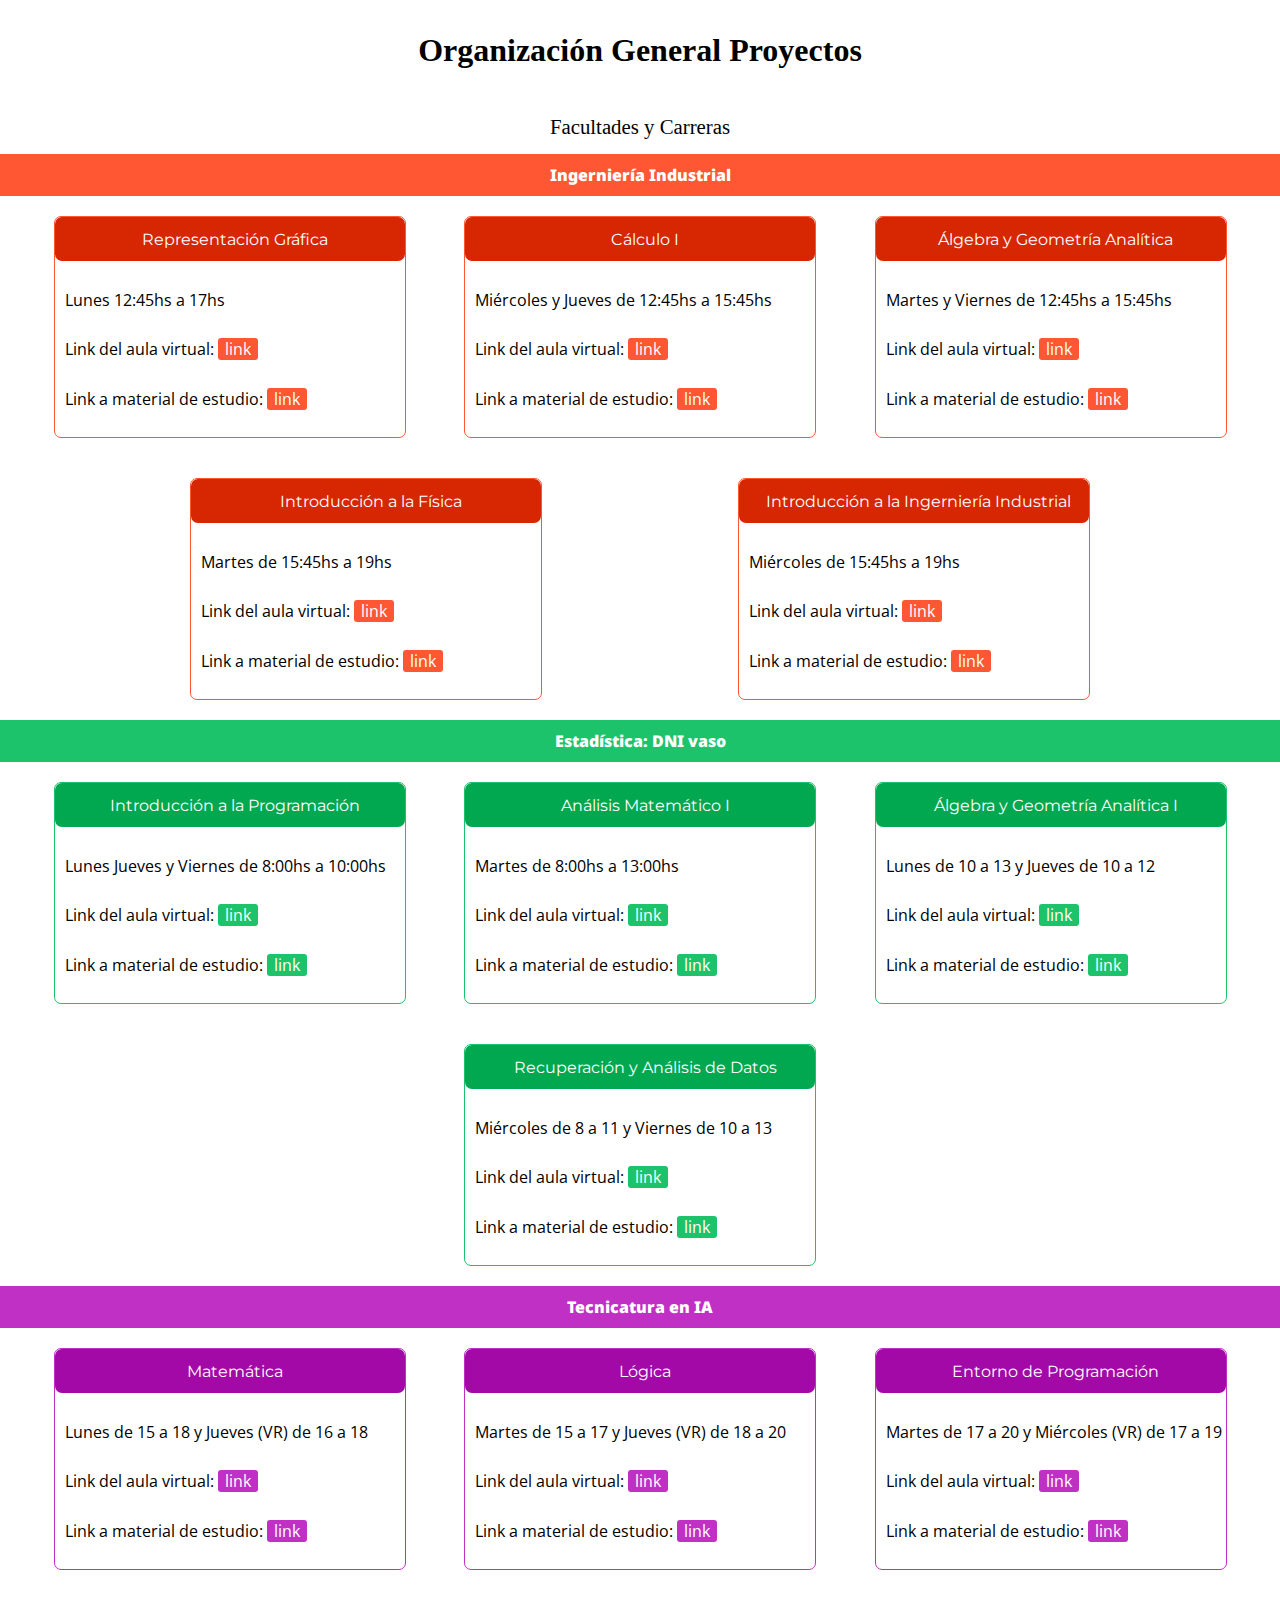
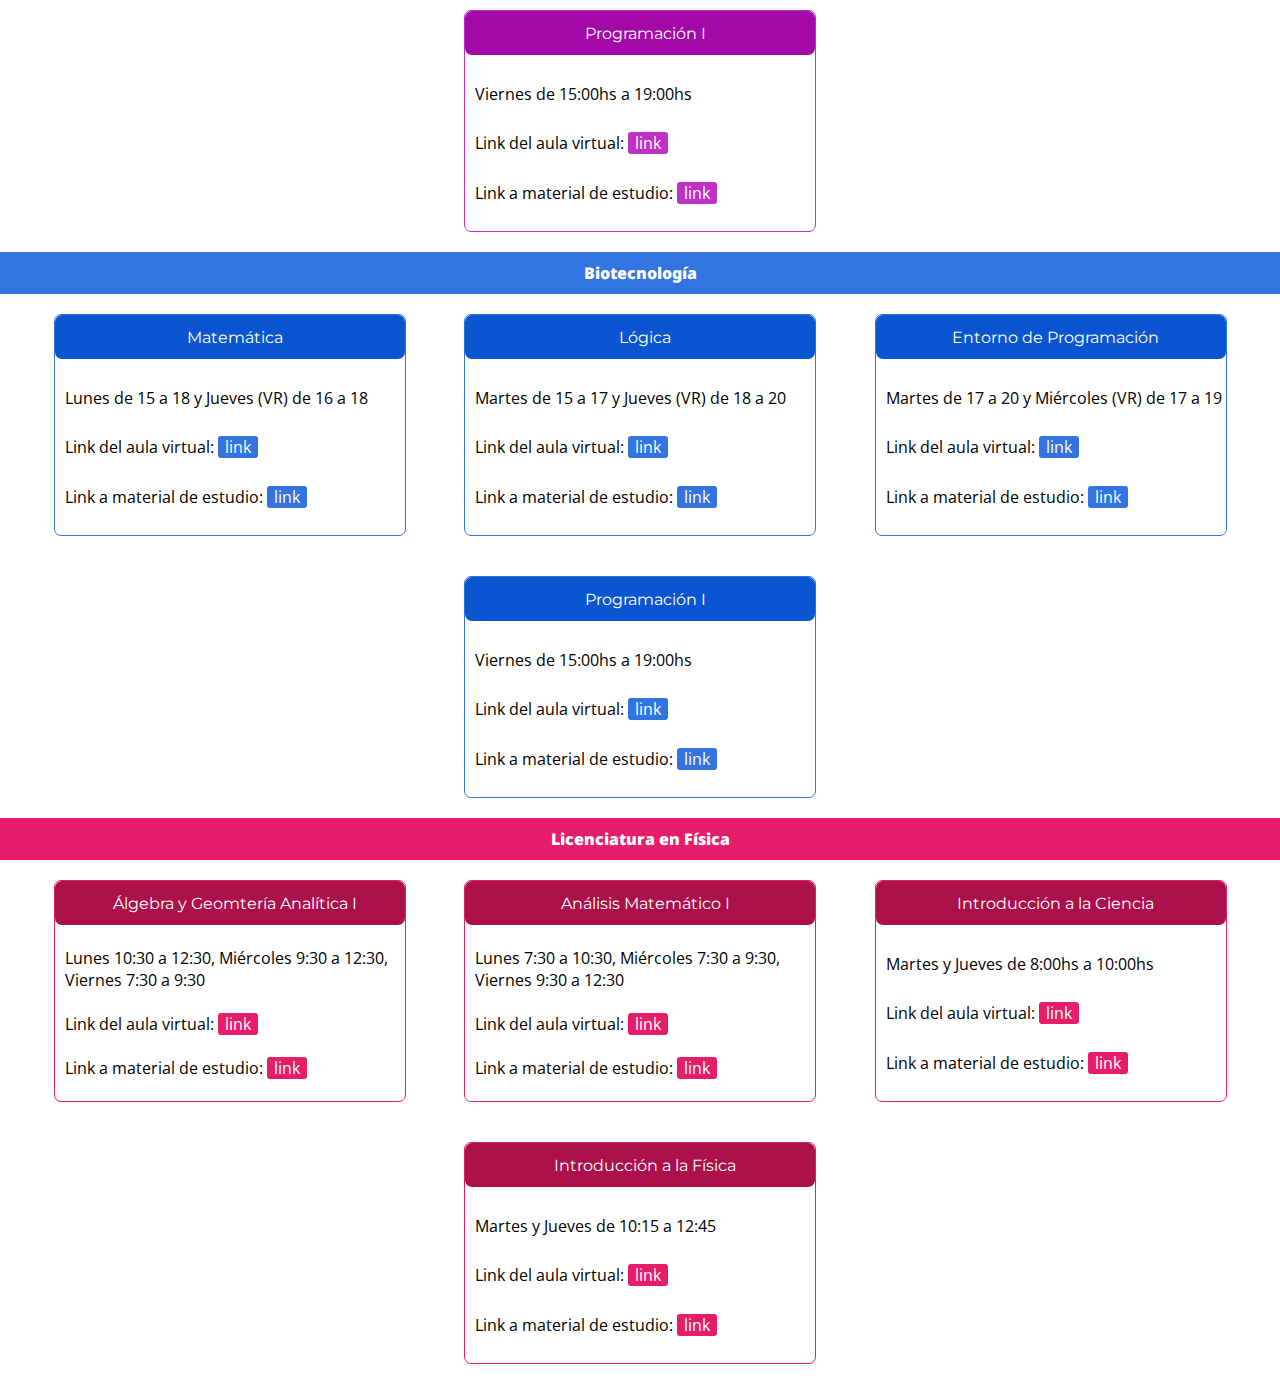
<file: index.html>
<!DOCTYPE html>
<html lang="en">
<head>
    <meta charset="UTF-8">
    <meta name="viewport" content="width=device-width, initial-scale=1.0">
    <title>Organización Agustín Gurvich</title>
    <link rel="stylesheet" href="index.css">
</head>
<body>
    
    <div id="top_of-page">
        <h1>Organización General Proyectos</h1>
    </div>

    <div class="proyecto">
        <div class="titulo">
            <a href="#">Facultades y Carreras</a>
        </div>

        <div  class="seccion">
            <b class="ing_industrial">Ingerniería Industrial</b>
                <div class="materias">
                    <div class="materia materia_industrial">
                        <p class="seccion_parte nombre industrial">Representación Gráfica</p>
                        <p class="horario seccion_parte">Lunes 12:45hs a 17hs</p>
                        <p class="aula seccion_parte">Link del aula virtual:<a class="ing_industrial" href="#">link</a></p>
                        <p class="material seccion_parte">Link a material de estudio:<a class="ing_industrial" href="https://drive.google.com/drive/folders/1cqvRrHCXSXLYzkgxQTnTbaiTRVmn8K_a?usp=drive_link">link</a></p>
                    </div>
            
                    <div class="materia materia_industrial">
                        <p class="seccion_parte nombre industrial">Cálculo I</p>
                        <p class="horario seccion_parte">Miércoles y Jueves de 12:45hs a 15:45hs</p>
                        <p class="aula seccion_parte">Link del aula virtual:<a class="ing_industrial" href="">link</a></p>
                        <p class="material seccion_parte">Link a material de estudio:<a class="ing_industrial" href="https://drive.google.com/drive/folders/1-VZmdGK3IS7gyQSNEXI3q03fa-4AB7Gw?usp=drive_link">link</a></p>
                    </div>

                    <div class="materia materia_industrial">
                        <p class="seccion_parte nombre industrial">Álgebra y Geometría Analítica</p>
                        <p class="horario seccion_parte">Martes y Viernes de 12:45hs a 15:45hs</p>
                        <p class="aula seccion_parte">Link del aula virtual:<a class="ing_industrial" href="#">link</a></p>
                        <p class="material seccion_parte">Link a material de estudio:<a class="ing_industrial" href="https://drive.google.com/drive/folders/1BvGPZL1LYmQHA_2bwkxM59W2upj2aqGO?usp=drive_link">link</a></p>
                    </div>
       
                    <div class="materia materia_industrial">
                        <p class="seccion_parte nombre industrial">Introducción a la Física</p>
                        <p class="horario seccion_parte">Martes de 15:45hs a 19hs</p>
                        <p class="aula seccion_parte">Link del aula virtual:<a class="ing_industrial" href="#">link</a></p>
                        <p class="material seccion_parte">Link a material de estudio:<a class="ing_industrial" href="https://drive.google.com/drive/folders/1wws9UAMVquI9lAWB7aE3NimPbMUdQ5sS?usp=drive_link">link</a></p>
                    </div>
        
                    <div class="materia materia_industrial">
                        <p class="seccion_parte nombre industrial">Introducción a la Ingerniería Industrial</p>
                        <p class="horario seccion_parte">Miércoles de 15:45hs a 19hs</p>
                        <p class="aula seccion_parte">Link del aula virtual:<a class="ing_industrial" href="">link</a></p>
                        <p class="material seccion_parte">Link a material de estudio:<a class="ing_industrial" href="https://drive.google.com/drive/folders/1vEhQLJ0zfLQqtmFPrUp1Ml3lAY_zDk8I?usp=drive_link">link</a></p>
                    </div>
                </div>
        </div>
        <div  class="seccion">
            <b class="Estadística_">Estadística: DNI vaso</b>
                <div class="materias">
                    <div class="materia materia_estadística">
                        <p class="seccion_parte nombre Estadística">Introducción a la Programación</p>
                        <p class="horario seccion_parte">Lunes Jueves y Viernes de 8:00hs a 10:00hs</p>
                        <p class="aula seccion_parte ">Link del aula virtual:<a class="Estadística_" href="">link</a></p>
                        <p class="material seccion_parte">Link a material de estudio:<a class="Estadística_" href="https://drive.google.com/drive/folders/13vNwGiaXd2XurJ6x1uhXdbVa4wObe84d?usp=drive_link">link</a></p>
                    </div>
            
                    <div class="materia materia_estadística">
                        <p class="seccion_parte nombre Estadística">Análisis Matemático I</p>
                        <p class="horario seccion_parte">Martes de 8:00hs a 13:00hs</p>
                        <p class="aula seccion_parte ">Link del aula virtual:<a class="Estadística_" href="https://drive.google.com/drive/folders/1KMReHjIlUVb4GbCi-8Tgyx7NoBATdLOS?usp=drive_link">link</a></p>
                        <p class="material seccion_parte">Link a material de estudio:<a class="Estadística_" href="#">link</a></p>
                    </div>

                             <div class="materia materia_estadística">
                        <p class="seccion_parte nombre Estadística">Álgebra y Geometría Analítica I</p>
                        <p class="horario seccion_parte">Lunes de 10 a 13 y Jueves de 10 a 12</p>
                        <p class="aula seccion_parte ">Link del aula virtual:<a class="Estadística_" href="https://drive.google.com/drive/folders/1EUZ64M4SKbu-8t9GNqAkcC7BlSugDL0m?usp=sharing">link</a></p>
                        <p class="material seccion_parte">Link a material de estudio:<a class="Estadística_" href="#">link</a></p>
                    </div>
       
                    <div class="materia materia_estadística">
                        <p class="seccion_parte nombre Estadística">Recuperación y Análisis de Datos</p>
                        <p class="horario seccion_parte">Miércoles de 8 a 11 y Viernes de 10 a 13</p>
                        <p class="aula seccion_parte ">Link del aula virtual:<a class="Estadística_" href="#">link</a></p>
                        <p class="material seccion_parte">Link a material de estudio:<a class="Estadística_" href="https://drive.google.com/drive/folders/1GMCkWZcS6cYrueITXwKu6IKzpTJCc-Bc?usp=drive_link">link</a></p>
                    </div>
        
                </div>
        </div>
        <div class="seccion">
            <b class="TUIA">Tecnicatura en IA</b>
                <div class="materias">
                    <div class="materia tec">
                        <p class="seccion_parte nombre tecnicatura">Matemática</p>
                        <p class="horario seccion_parte">Lunes de 15 a 18 y Jueves (VR) de 16 a 18</p>
                        <p class="aula seccion_parte">Link del aula virtual:<a class="TUIA" href="https://campusv.fceia.unr.edu.ar/course/view.php?id=393">link</a></p>
                        <p class="material seccion_parte">Link a material de estudio:<a class="TUIA" href="https://drive.google.com/drive/folders/1dTjLuOISUX0nVmErd8i7964GqzZ1aOeo?usp=drive_link">link</a></p>
                    </div>
            
                    <div class="materia tec">
                        <p class="seccion_parte nombre tecnicatura">Lógica</p>
                        <p class="horario seccion_parte">Martes de 15 a 17 y Jueves (VR) de 18 a 20</p>
                        <p class="aula seccion_parte">Link del aula virtual:<a class="TUIA" href="https://campusv.fceia.unr.edu.ar/course/view.php?id=394">link</a></p>
                        <p class="material seccion_parte">Link a material de estudio:<a class="TUIA" href="https://drive.google.com/drive/folders/1YB1VHTrUjTCtBrOl4psWFJYgioIt8Aqd?usp=drive_link">link</a></p>
                    </div>
           
                    <div class="materia tec">
                        <p class="seccion_parte nombre tecnicatura">Entorno de Programación</p>
                        <p class="horario seccion_parte">Martes de 17 a 20 y Miércoles (VR) de 17 a 19</p>
                        <p class="aula seccion_parte">Link del aula virtual:<a class="TUIA" href="https://campusv.fceia.unr.edu.ar/course/view.php?id=392">link</a></p>
                        <p class="material seccion_parte">Link a material de estudio:<a class="TUIA" href="https://drive.google.com/drive/folders/1veseStfLs2sGzoIFMy_8E9_ORSWXXUhj?usp=drive_link">link</a></p>
                    </div>
       
                    <div class="materia tec">
                        <p class="seccion_parte nombre tecnicatura">Programación I</p>
                        <p class="horario seccion_parte">Viernes de 15:00hs a 19:00hs</p>
                        <p class="aula seccion_parte">Link del aula virtual:<a class="TUIA" href="https://campusv.fceia.unr.edu.ar/course/view.php?id=395">link</a></p>
                        <p class="material seccion_parte">Link a material de estudio:<a class="TUIA" href="https://drive.google.com/drive/folders/1cOdvphdb4SdDEyKFC-hS2-itlygLUTj5?usp=drive_link">link</a></p>
                    </div>
                </div>
        </div>

        <div class="seccion">
            <b class="Biotecnología">Biotecnología</b>
                <div class="materias">
                    <div class="materia biotec">
                        <p class="seccion_parte nombre Bio">Matemática</p>
                        <p class="horario seccion_parte">Lunes de 15 a 18 y Jueves (VR) de 16 a 18</p>
                        <p class="aula seccion_parte">Link del aula virtual:<a class="Biotecnología" href="https://campusv.fceia.unr.edu.ar/course/view.php?id=393">link</a></p>
                        <p class="material seccion_parte">Link a material de estudio:<a class="Biotecnología" href="https://drive.google.com/drive/folders/1dTjLuOISUX0nVmErd8i7964GqzZ1aOeo?usp=drive_link">link</a></p>
                    </div>
            
                    <div class="materia biotec">
                        <p class="seccion_parte nombre Bio">Lógica</p>
                        <p class="horario seccion_parte">Martes de 15 a 17 y Jueves (VR) de 18 a 20</p>
                        <p class="aula seccion_parte">Link del aula virtual:<a class="Biotecnología" href="https://campusv.fceia.unr.edu.ar/course/view.php?id=394">link</a></p>
                        <p class="material seccion_parte">Link a material de estudio:<a class="Biotecnología" href="https://drive.google.com/drive/folders/1YB1VHTrUjTCtBrOl4psWFJYgioIt8Aqd?usp=drive_link">link</a></p>
                    </div>
           
                    <div class="materia biotec">
                        <p class="seccion_parte nombre Bio">Entorno de Programación</p>
                        <p class="horario seccion_parte">Martes de 17 a 20 y Miércoles (VR) de 17 a 19</p>
                        <p class="aula seccion_parte">Link del aula virtual:<a class="Biotecnología" href="https://campusv.fceia.unr.edu.ar/course/view.php?id=392">link</a></p>
                        <p class="material seccion_parte">Link a material de estudio:<a class="Biotecnología" href="https://drive.google.com/drive/folders/1veseStfLs2sGzoIFMy_8E9_ORSWXXUhj?usp=drive_link">link</a></p>
                    </div>
       
                    <div class="materia biotec">
                        <p class="seccion_parte nombre Bio">Programación I</p>
                        <p class="horario seccion_parte">Viernes de 15:00hs a 19:00hs</p>
                        <p class="aula seccion_parte">Link del aula virtual:<a class="Biotecnología" href="https://campusv.fceia.unr.edu.ar/course/view.php?id=395">link</a></p>
                        <p class="material seccion_parte">Link a material de estudio:<a class="Biotecnología" href="https://drive.google.com/drive/folders/1cOdvphdb4SdDEyKFC-hS2-itlygLUTj5?usp=drive_link">link</a></p>
                    </div>
                </div>
        </div>
        
        <div class="seccion">
            <b class="Licenciatura">Licenciatura en Física</b>
                <div class="materias">
                    <div class="materia fisica">
                        <p class="seccion_parte nombre lic">Álgebra y Geomtería Analítica I</p>
                        <p class="horario seccion_parte">Lunes 10:30 a 12:30, Miércoles 9:30 a 12:30, Viernes 7:30 a 9:30</p>
                        <p class="aula seccion_parte">Link del aula virtual:<a class="Licenciatura" href="https://campusv.fceia.unr.edu.ar/course/view.php?id=393">link</a></p>
                        <p class="material seccion_parte">Link a material de estudio:<a class="Licenciatura" href="https://drive.google.com/drive/folders/1dTjLuOISUX0nVmErd8i7964GqzZ1aOeo?usp=drive_link">link</a></p>
                    </div>
            
                    <div class="materia fisica">
                        <p class="seccion_parte nombre lic">Análisis Matemático I</p>
                        <p class="horario seccion_parte">Lunes 7:30 a 10:30, Miércoles 7:30 a 9:30, Viernes 9:30 a 12:30</p>
                        <p class="aula seccion_parte">Link del aula virtual:<a class="Licenciatura" href="https://campusv.fceia.unr.edu.ar/course/view.php?id=394">link</a></p>
                        <p class="material seccion_parte">Link a material de estudio:<a class="Licenciatura" href="https://drive.google.com/drive/folders/1YB1VHTrUjTCtBrOl4psWFJYgioIt8Aqd?usp=drive_link">link</a></p>
                    </div>
           
                    <div class="materia fisica">
                        <p class="seccion_parte nombre lic">Introducción a la Ciencia</p>
                        <p class="horario seccion_parte">Martes y Jueves de 8:00hs a 10:00hs</p>
                        <p class="aula seccion_parte">Link del aula virtual:<a class="Licenciatura" href="https://campusv.fceia.unr.edu.ar/course/view.php?id=392">link</a></p>
                        <p class="material seccion_parte">Link a material de estudio:<a class="Licenciatura" href="https://drive.google.com/drive/folders/1veseStfLs2sGzoIFMy_8E9_ORSWXXUhj?usp=drive_link">link</a></p>
                    </div>
       
                    <div class="materia fisica">
                        <p class="seccion_parte nombre lic">Introducción a la Física</p>
                        <p class="horario seccion_parte">Martes y Jueves de 10:15 a 12:45</p>
                        <p class="aula seccion_parte">Link del aula virtual:<a class="Licenciatura" href="https://campusv.fceia.unr.edu.ar/course/view.php?id=395">link</a></p>
                        <p class="material seccion_parte">Link a material de estudio:<a class="Licenciatura" href="https://drive.google.com/drive/folders/1cOdvphdb4SdDEyKFC-hS2-itlygLUTj5?usp=drive_link">link</a></p>
                    </div>
                </div>
        </div>



    </div>




</body>
</html>
</file>
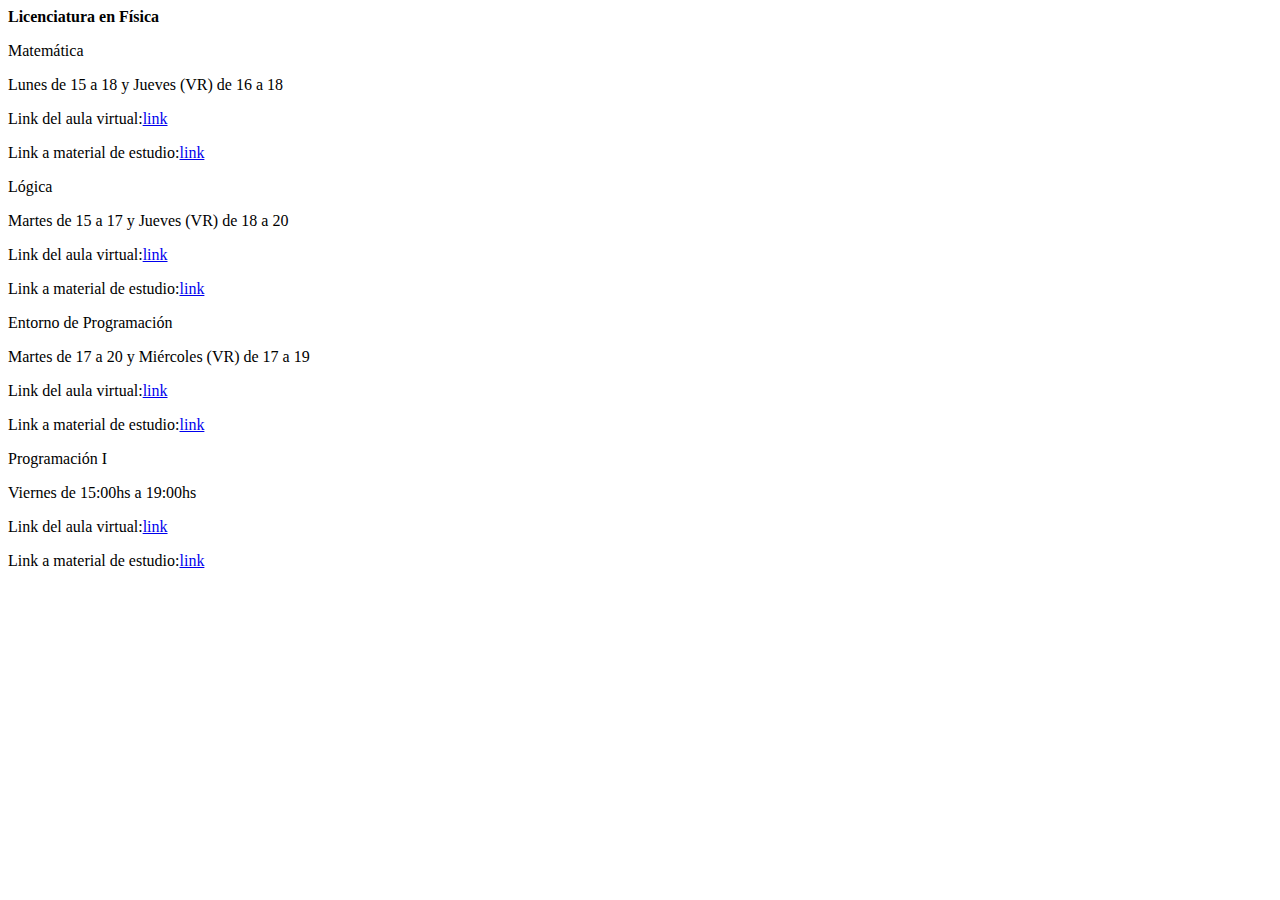
<file: transicion.html>
<!DOCTYPE html>
<html lang="en">
<head>
    <meta charset="UTF-8">
    <meta name="viewport" content="width=device-width, initial-scale=1.0">
    <title>Document</title>
</head>
<body>
    
    <div class="seccion">
        <b class="Licenciatura">Licenciatura en Física</b>
            <div class="materias">
                <div class="materia fisica">
                    <p class="seccion_parte nombre lic">Matemática</p>
                    <p class="horario seccion_parte">Lunes de 15 a 18 y Jueves (VR) de 16 a 18</p>
                    <p class="aula seccion_parte">Link del aula virtual:<a class="Licenciatura" href="https://campusv.fceia.unr.edu.ar/course/view.php?id=393">link</a></p>
                    <p class="material seccion_parte">Link a material de estudio:<a class="Licenciatura" href="https://drive.google.com/drive/folders/1dTjLuOISUX0nVmErd8i7964GqzZ1aOeo?usp=drive_link">link</a></p>
                </div>
        
                <div class="materia fisica">
                    <p class="seccion_parte nombre lic">Lógica</p>
                    <p class="horario seccion_parte">Martes de 15 a 17 y Jueves (VR) de 18 a 20</p>
                    <p class="aula seccion_parte">Link del aula virtual:<a class="Licenciatura" href="https://campusv.fceia.unr.edu.ar/course/view.php?id=394">link</a></p>
                    <p class="material seccion_parte">Link a material de estudio:<a class="Licenciatura" href="https://drive.google.com/drive/folders/1YB1VHTrUjTCtBrOl4psWFJYgioIt8Aqd?usp=drive_link">link</a></p>
                </div>
       
                <div class="materia fisica">
                    <p class="seccion_parte nombre lic">Entorno de Programación</p>
                    <p class="horario seccion_parte">Martes de 17 a 20 y Miércoles (VR) de 17 a 19</p>
                    <p class="aula seccion_parte">Link del aula virtual:<a class="Licenciatura" href="https://campusv.fceia.unr.edu.ar/course/view.php?id=392">link</a></p>
                    <p class="material seccion_parte">Link a material de estudio:<a class="Licenciatura" href="https://drive.google.com/drive/folders/1veseStfLs2sGzoIFMy_8E9_ORSWXXUhj?usp=drive_link">link</a></p>
                </div>
   
                <div class="materia fisica">
                    <p class="seccion_parte nombre lic">Programación I</p>
                    <p class="horario seccion_parte">Viernes de 15:00hs a 19:00hs</p>
                    <p class="aula seccion_parte">Link del aula virtual:<a class="Licenciatura" href="https://campusv.fceia.unr.edu.ar/course/view.php?id=395">link</a></p>
                    <p class="material seccion_parte">Link a material de estudio:<a class="Licenciatura" href="https://drive.google.com/drive/folders/1cOdvphdb4SdDEyKFC-hS2-itlygLUTj5?usp=drive_link">link</a></p>
                </div>
            </div>
    </div>

    


</body>
</html>
</file>
<file: index.css>
:root {
    --industrial1: #FF5733;
    --industrial2: #D62702;
    --estadística1: #1CC36A;
    --estadística2: #02A850;
    --tecnicatura1: #C030C4;
    --tecnicatura2: #A309A7;
    --biotecnología1: #3073E1;
    --biotecnología2: #0A55D0;
    --fisica1: #E71D69;
    --fisica2: #AB104A;
    --text: #000;
    --fondo: #fff;
}

body {
    display: flex;
    flex-wrap: wrap;

    margin: 0%;
    padding: 0%;
}

#top_of-page {
    /* border: 1px solid blue; */
    width: 100%;
    height: 100px;

    margin: 0;
    padding: 0;

    display: flex;
    justify-content: center;
    align-items: center;
}
h1 {
    text-align: center;
}

.proyecto {
    /* border:1px solid black; */

    width: 100%;

    margin: 0%;
    padding: 0%;

    display: flex;
    justify-content: center;
    align-content: center;
    flex-wrap: wrap;
}

.titulo {
    /* border: 1px solid black; */
    width: 100%;


    margin: 0%;
    padding: 0%;

    display: flex;
    justify-content: center;
    align-items: center;
}

.titulo a {
    text-decoration: none;
    color: var(--text);

    font-size: 1.3rem;
    padding: 15px;
}

.seccion {
    /* border: 1px solid red; */

    width: 100%;

    display: flex;
    justify-content: space-evenly;
    align-items: center;
    flex-wrap: wrap;
}

.seccion b {
    /* background-color: var(--industrial1); */
    color: var(--fondo);
    width: 100%;
    padding: 10px;
    font-family: notosans;
    display: flex;
    justify-content: center;
    align-items: center;
}

.ing_industrial {
    background-color: var(--industrial1);
}

.Estadística_ {
    background-color: var(--estadística1);
}

.TUIA {
    background-color: var(--tecnicatura1);
}

.Biotecnología {
    background-color: var(--biotecnología1);
}

.Licenciatura {
    background-color: var(--fisica1);
}

.materias {
    /* border: 1px solid black; */

    width: 100%;

    display: flex;
    justify-content: space-evenly;
    flex-wrap: wrap;
}

.materia {
    /* border: 1px solid var(--industrial1); */
    border-radius: 7px;
    width: 350px;
    height: 220px;
    margin: 20px 5px;
    display: flex;
    justify-content: center;
    align-items: center;
    flex-wrap: wrap;
}

.materia_industrial {
    border: 1px solid var(--industrial1)
}

.materia_estadística {
    border: 1px solid var(--estadística1);
}

.tec {
    border: 1px solid var(--tecnicatura1);
}

.biotec {
    border: 1px solid var(--biotecnología1);
}

.fisica {
    border: 1px solid var(--fisica1);
}

.seccion_parte {
    /* border: 1px solid black; */
    width: 100%;
    margin: 0;
    font-family: opensans;

    align-self: flex-start;
    padding-left: 10px;
}

.nombre {
    /* background-color: var(--industrial2); */
    color: var(--fondo);
    border-radius: 7px;

    height: 20%;

    font-family: montserrat;
    margin: 0;

    display: flex;
    justify-content: center;
    align-items: center;
}

.industrial {
    background-color: var(--industrial2);
}

.Estadística {
    background-color: var(--estadística2);
}

.tecnicatura {
    background-color: var(--tecnicatura2);
}

.Bio {
    background-color: var(--biotecnología2);
}

.lic {
    background-color: var(--fisica2);
}

.materia a {
    text-decoration: none;
    border-radius: 3px;


    color: var(--fondo);
    padding: 0 7px;
    margin: 0 4px;
}



@font-face {
    font-family: Montserrat;
    src: url('Montserrat-VariableFont_wght.ttf');
    font-style: normal;
    font-weight: normal;
}

@font-face {
    font-family: opensans;
    src: url('OpenSans-VariableFont_wdth\,wght.ttf');
    font-style: normal;
    font-weight: normal;
}

@font-face {
    font-family: notosans;
    src: url('NotoSans-Black.ttf');
    font-style: normal;
    font-weight: normal;
}

@font-face {
    font-family: pacifico;
    src: url('Pacifico-Regular.ttf');
    font-style: normal;
    font-weight: normal;
}
</file>
